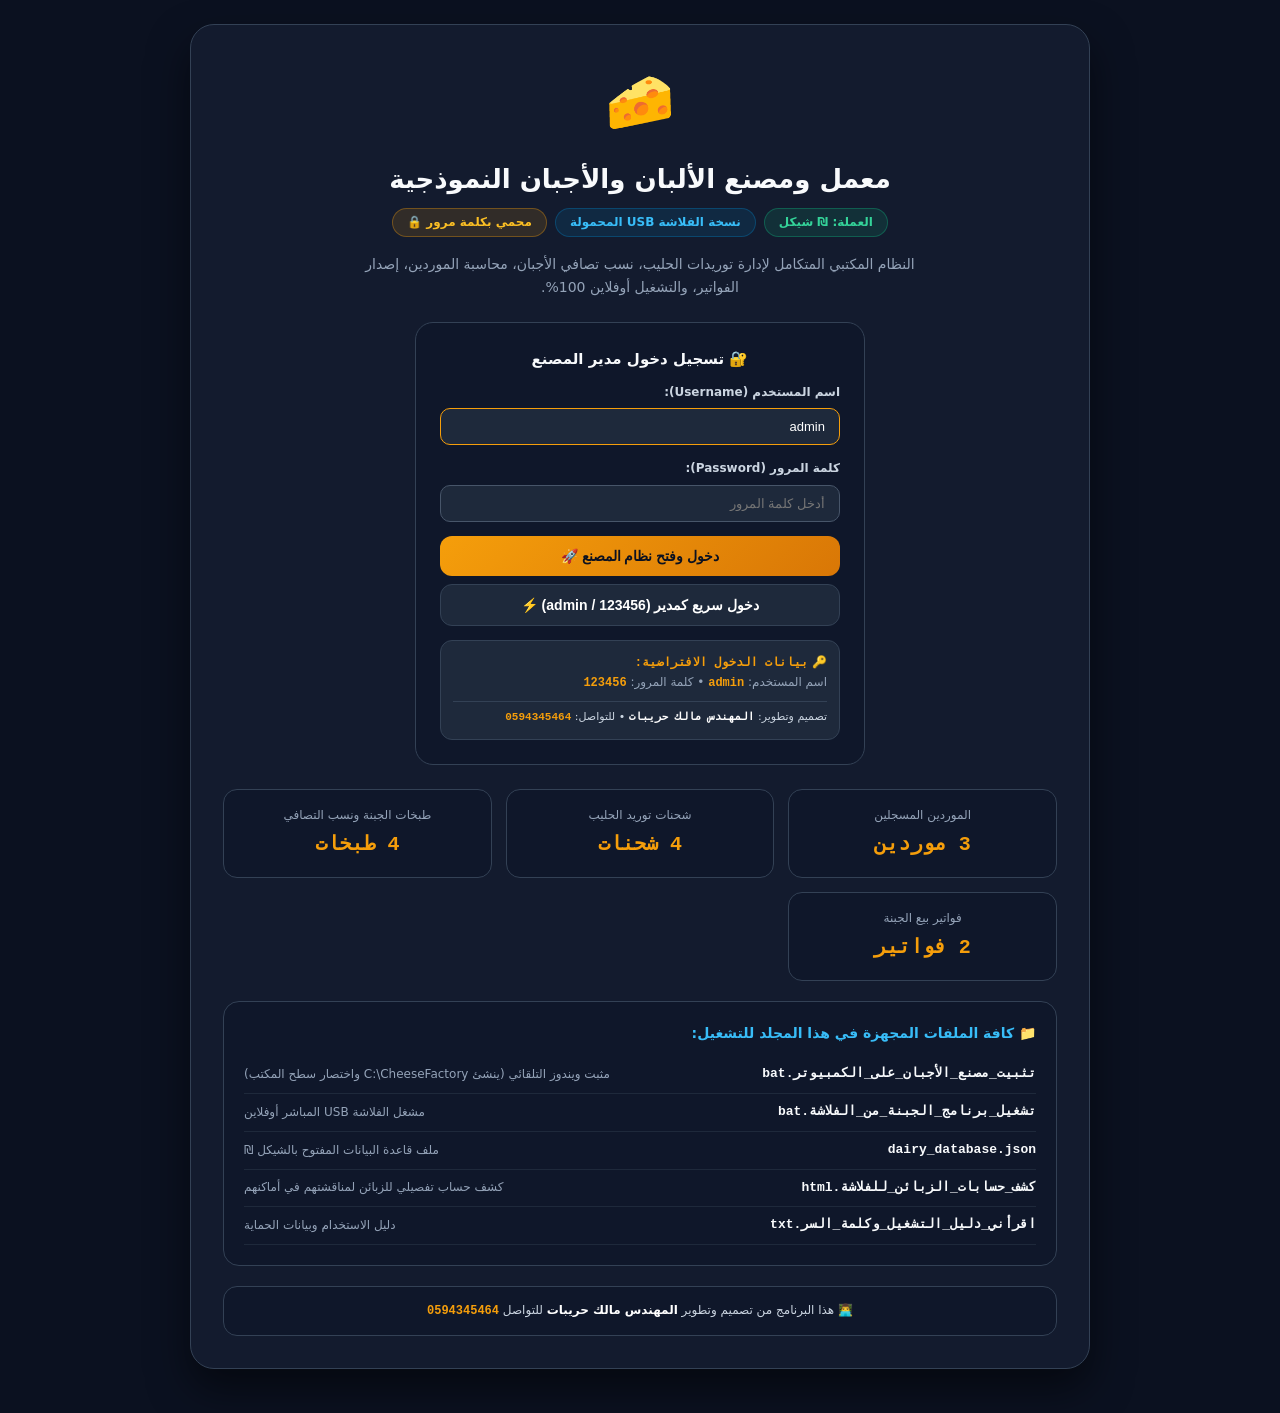
<file: public/تشغيل_مصنع_الأجبان_المحمول.html>
<!DOCTYPE html>
<html lang="ar" dir="rtl">
<head>
  <meta charset="UTF-8">
  <meta name="viewport" content="width=device-width, initial-scale=1.0">
  <title>نظام مصنع ومعمل الأجبان - النسخة المحمولة (USB Portable) • شيكل ₪</title>
  <style>
    * { box-sizing: border-box; margin: 0; padding: 0; }
    body { font-family: system-ui, -apple-system, 'Segoe UI', Roboto, Helvetica, Arial, sans-serif; background: #0b1120; color: #f1f5f9; padding: 24px; line-height: 1.6; }
    .container { max-width: 900px; margin: 0 auto; }
    .card { background: #131b2e; border: 1px solid #334155; border-radius: 24px; padding: 32px; box-shadow: 0 20px 40px rgba(0,0,0,0.5); margin-bottom: 24px; }
    .hero { text-align: center; }
    .logo { font-size: 56px; margin-bottom: 12px; }
    h1 { font-size: 26px; font-weight: 900; color: #f8fafc; margin-bottom: 8px; }
    .badges { display: flex; justify-content: center; gap: 8px; flex-wrap: wrap; margin-bottom: 16px; }
    .badge { display: inline-flex; align-items: center; gap: 4px; padding: 4px 14px; border-radius: 9999px; font-size: 12px; font-weight: bold; }
    .badge-ils { background: #10b98122; color: #34d399; border: 1px solid #10b98155; }
    .badge-usb { background: #0284c722; color: #38bdf8; border: 1px solid #0284c755; }
    .badge-lock { background: #f59e0b22; color: #fbbf24; border: 1px solid #f59e0b55; }
    .desc { font-size: 14px; color: #94a3b8; max-width: 600px; margin: 0 auto 24px; }
    
    .login-box { background: #0f172a; border: 1px solid #334155; border-radius: 18px; padding: 24px; max-width: 450px; margin: 0 auto 24px; text-align: right; }
    .login-box h3 { font-size: 15px; font-weight: bold; color: #f8fafc; margin-bottom: 12px; text-align: center; }
    .form-group { margin-bottom: 14px; }
    .form-group label { display: block; font-size: 12px; font-weight: bold; color: #cbd5e1; margin-bottom: 6px; }
    .form-group input { width: 100%; background: #1e293b; border: 1px solid #475569; border-radius: 10px; padding: 10px 14px; color: white; font-size: 13px; outline: none; }
    .form-group input:focus { border-color: #f59e0b; }
    .btn { display: inline-flex; align-items: center; justify-content: center; gap: 8px; width: 100%; padding: 12px; border-radius: 12px; font-size: 14px; font-weight: 900; cursor: pointer; border: none; text-decoration: none; transition: all 0.2s; }
    .btn-primary { background: linear-gradient(135deg, #f59e0b, #d97706); color: #0b1120; }
    .btn-primary:hover { background: #fbbf24; }
    .btn-secondary { background: #1e293b; color: white; border: 1px solid #334155; margin-top: 8px; }
    .btn-secondary:hover { background: #334155; }
    
    .creds-tip { background: #1e293b; border: 1px solid #334155; border-radius: 12px; padding: 12px; margin-top: 14px; font-size: 12px; color: #94a3b8; }
    .creds-tip b { color: #f59e0b; font-family: monospace; }
    
    .grid { display: grid; grid-template-columns: repeat(auto-fit, minmax(200px, 1fr)); gap: 14px; margin-top: 20px; }
    .stat-card { background: #0f172a; border: 1px solid #334155; border-radius: 14px; padding: 16px; text-align: center; }
    .stat-title { font-size: 12px; color: #94a3b8; }
    .stat-val { font-size: 20px; font-weight: 900; color: #f59e0b; margin-top: 4px; font-family: monospace; }
    
    .files-list { background: #0f172a; border: 1px solid #334155; border-radius: 16px; padding: 20px; margin-top: 20px; text-align: right; }
    .files-list h4 { font-size: 14px; font-weight: bold; color: #38bdf8; margin-bottom: 12px; }
    .file-item { display: flex; justify-content: space-between; align-items: center; padding: 8px 0; border-bottom: 1px solid #1e293b; font-size: 13px; }
    .file-name { font-family: monospace; color: #f8fafc; font-weight: bold; }
    .file-desc { color: #94a3b8; font-size: 12px; }
    
    .error-msg { background: #e11d4822; color: #fb7185; border: 1px solid #e11d4855; padding: 10px; border-radius: 10px; font-size: 12px; font-weight: bold; text-align: center; margin-bottom: 12px; display: none; }
  </style>
</head>
<body>
  <div class="container">
    <div class="card hero">
      <div class="logo">🧀</div>
      <h1>معمل ومصنع الألبان والأجبان النموذجية</h1>
      
      <div class="badges">
        <span class="badge badge-ils">العملة: ₪ شيكل</span>
        <span class="badge badge-usb">نسخة الفلاشة USB المحمولة</span>
        <span class="badge badge-lock">محمي بكلمة مرور 🔒</span>
      </div>

      <p class="desc">
        النظام المكتبي المتكامل لإدارة توريدات الحليب، نسب تصافي الأجبان، محاسبة الموردين، إصدار الفواتير، والتشغيل أوفلاين 100%.
      </p>

      <!-- Login Box -->
      <div class="login-box">
        <h3>🔐 تسجيل دخول مدير المصنع</h3>
        <div id="errorMsg" class="error-msg">اسم المستخدم أو كلمة المرور غير صحيحة!</div>

        <form id="loginForm" onsubmit="handleLogin(event)">
          <div class="form-group">
            <label>اسم المستخدم (Username):</label>
            <input type="text" id="userInput" value="admin" required autofocus>
          </div>
          <div class="form-group">
            <label>كلمة المرور (Password):</label>
            <input type="password" id="passInput" placeholder="أدخل كلمة المرور" required>
          </div>

          <button type="submit" class="btn btn-primary">دخول وفتح نظام المصنع 🚀</button>
          <button type="button" class="btn btn-secondary" onclick="quickFill()">دخول سريع كمدير (admin / 123456) ⚡</button>
        </form>

        <div class="creds-tip">
          🔑 <b>بيانات الدخول الافتراضية:</b><br>
          اسم المستخدم: <b>admin</b> • كلمة المرور: <b>123456</b>
          <div style="margin-top:8px; padding-top:6px; border-top:1px solid #334155; font-size:11px; color:#cbd5e1;">
            تصميم وتطوير: <b style="color:#fff;">المهندس مالك حريبات</b> • للتواصل: <b style="color:#f59e0b;">0594345464</b>
          </div>
        </div>
      </div>

      <!-- Quick Summary Stats -->
      <div class="grid">
        <div class="stat-card">
          <div class="stat-title">الموردين المسجلين</div>
          <div class="stat-val">3 موردين</div>
        </div>
        <div class="stat-card">
          <div class="stat-title">شحنات توريد الحليب</div>
          <div class="stat-val">4 شحنات</div>
        </div>
        <div class="stat-card">
          <div class="stat-title">طبخات الجبنة ونسب التصافي</div>
          <div class="stat-val">4 طبخات</div>
        </div>
        <div class="stat-card">
          <div class="stat-title">فواتير بيع الجبنة</div>
          <div class="stat-val">2 فواتير</div>
        </div>
      </div>

      <!-- Files in this Folder -->
      <div class="files-list">
        <h4>📁 كافة الملفات المجهزة في هذا المجلد للتشغيل:</h4>
        <div class="file-item">
          <span class="file-name">تثبيت_مصنع_الأجبان_على_الكمبيوتر.bat</span>
          <span class="file-desc">مثبت ويندوز التلقائي (ينشئ C:\CheeseFactory واختصار سطح المكتب)</span>
        </div>
        <div class="file-item">
          <span class="file-name">تشغيل_برنامج_الجبنة_من_الفلاشة.bat</span>
          <span class="file-desc">مشغل الفلاشة USB المباشر أوفلاين</span>
        </div>
        <div class="file-item">
          <span class="file-name">dairy_database.json</span>
          <span class="file-desc">ملف قاعدة البيانات المفتوح بالشيكل ₪</span>
        </div>
        <div class="file-item">
          <span class="file-name">كشف_حسابات_الزبائن_للفلاشة.html</span>
          <span class="file-desc">كشف حساب تفصيلي للزبائن لمناقشتهم في أماكنهم</span>
        </div>
        <div class="file-item">
          <span class="file-name">اقرأني_دليل_التشغيل_وكلمة_السر.txt</span>
          <span class="file-desc">دليل الاستخدام وبيانات الحماية</span>
        </div>
      </div>

      <!-- Developer Info Banner -->
      <div style="background:#0f172a; border:1px solid #334155; border-radius:14px; padding:14px; margin-top:20px; text-align:center; font-size:12px; color:#cbd5e1;">
        👨‍💻 هذا البرنامج من تصميم وتطوير <b style="color:#fff;">المهندس مالك حريبات</b> للتواصل <a href="tel:0594345464" style="color:#f59e0b; text-decoration:none; font-family:monospace; font-weight:bold;">0594345464</a>
      </div>
    </div>
  </div>

  <script>
    function handleLogin(e) {
      e.preventDefault();
      const u = document.getElementById('userInput').value.trim().toLowerCase();
      const p = document.getElementById('passInput').value.trim();
      const err = document.getElementById('errorMsg');

      if ((u === 'admin' && p === '123456') || p === '123456' || p === '1234') {
        err.style.display = 'none';
        sessionStorage.setItem('dairy_simple_app_v3_ils_auth_session', 'true');
        window.location.href = '/';
      } else {
        err.style.display = 'block';
      }
    }

    function quickFill() {
      document.getElementById('userInput').value = 'admin';
      document.getElementById('passInput').value = '123456';
      sessionStorage.setItem('dairy_simple_app_v3_ils_auth_session', 'true');
      window.location.href = '/';
    }
  </script>
</body>
</html>
</file>
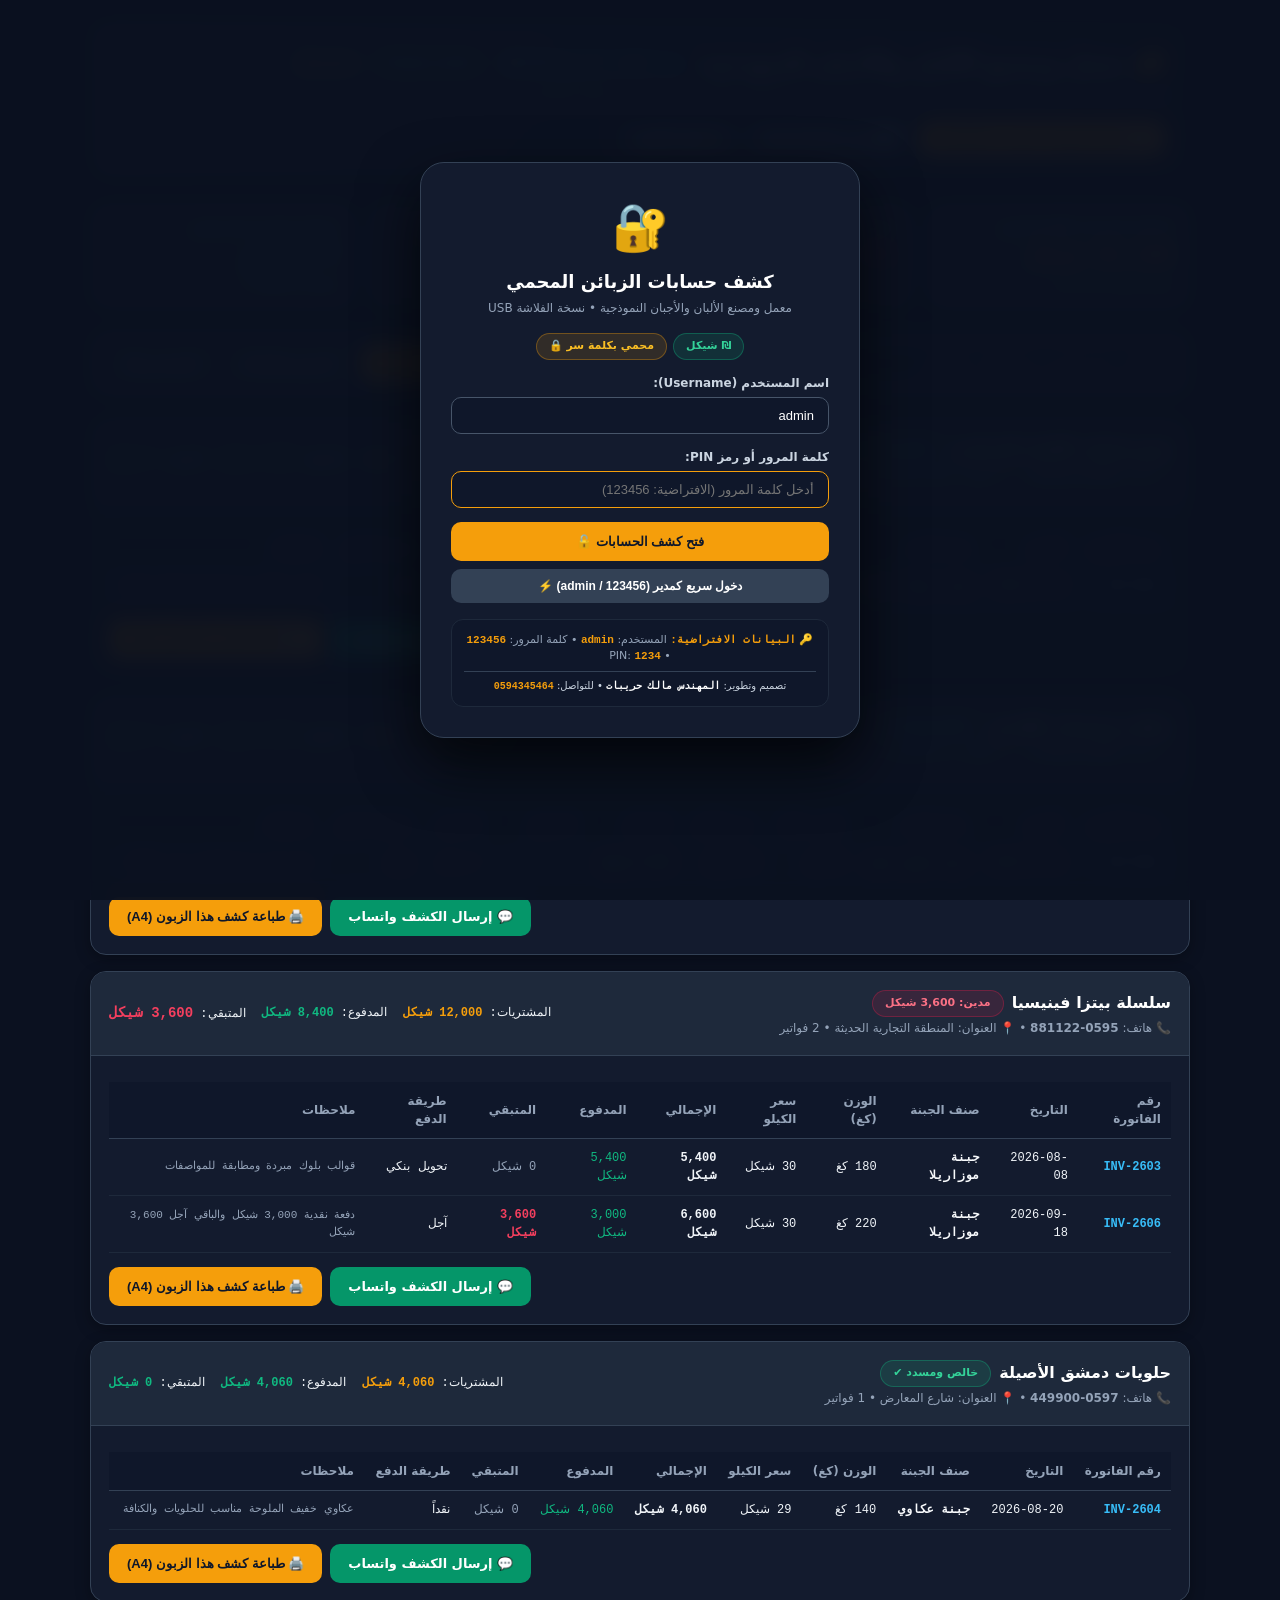
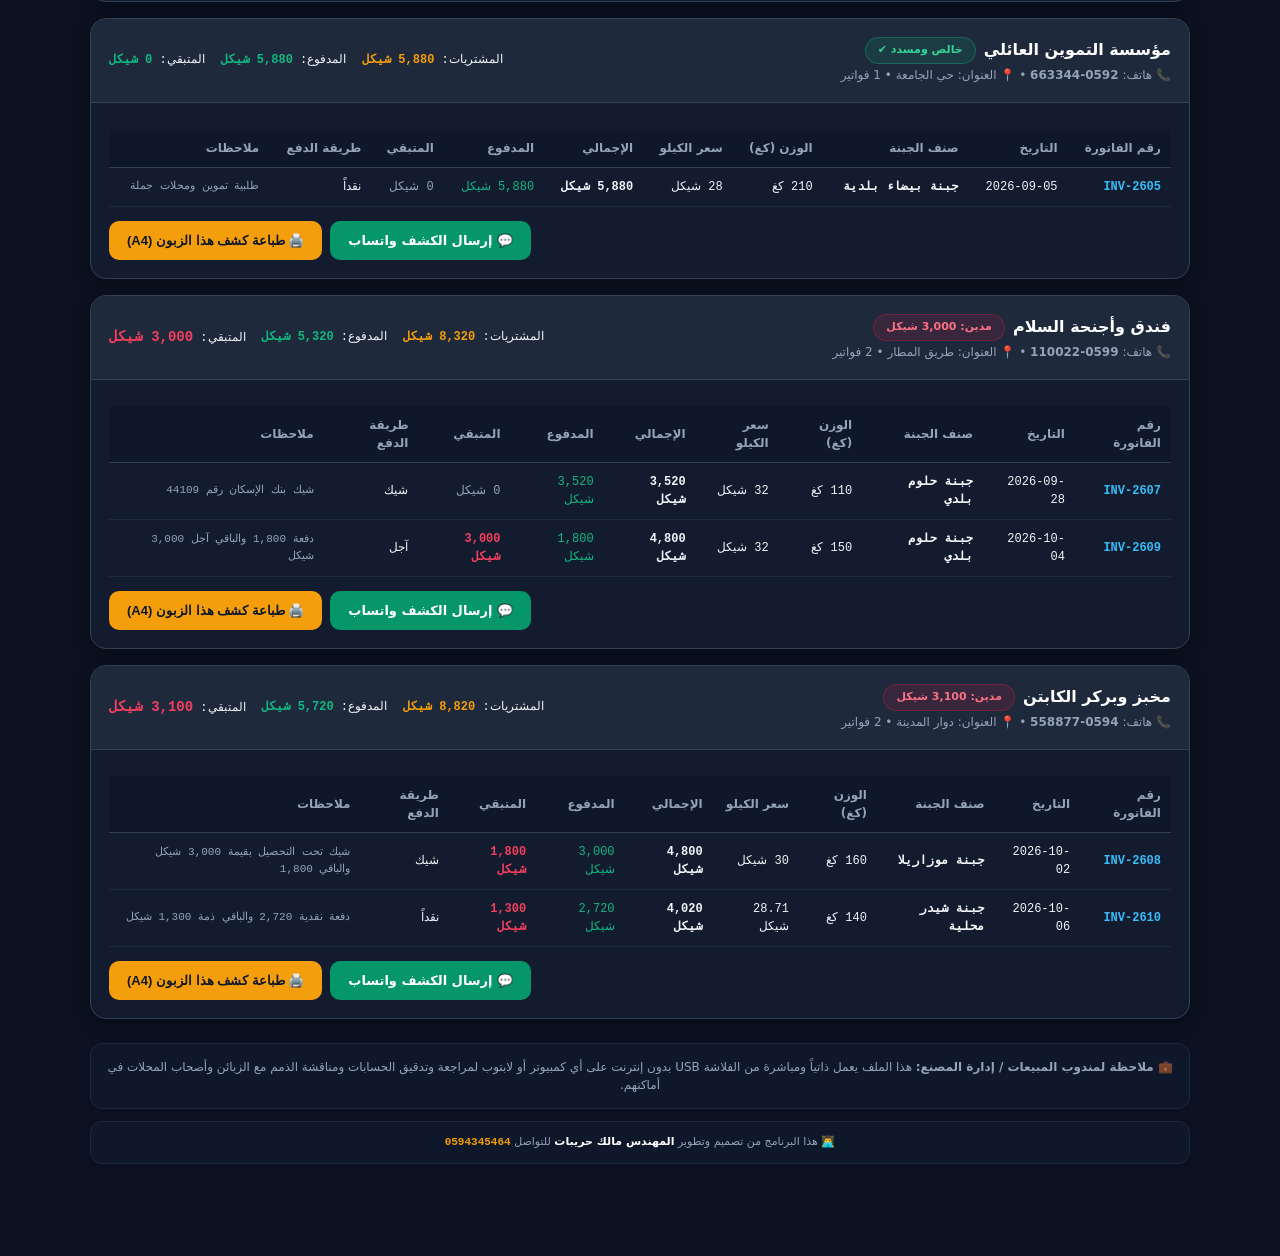
<file: public/كشف_حسابات_الزبائن_للفلاشة.html>
<!DOCTYPE html>
<html lang="ar" dir="rtl">
<head>
  <meta charset="UTF-8">
  <meta name="viewport" content="width=device-width, initial-scale=1.0">
  <title>كشف حسابات كافة الزبائن - معمل ومصنع الألبان والأجبان النموذجية (نسخة الفلاشة USB) • محمي بكلمة مرور</title>
  <style>
    * { box-sizing: border-box; margin: 0; padding: 0; }
    body { font-family: system-ui, -apple-system, 'Segoe UI', Roboto, Helvetica, Arial, sans-serif; background: #0b1120; color: #f1f5f9; padding: 20px; line-height: 1.5; }
    .container { max-width: 1100px; margin: 0 auto; }
    .header { background: linear-gradient(135deg, #1e293b, #0f172a); border: 1px solid #334155; border-radius: 18px; padding: 24px; margin-bottom: 20px; box-shadow: 0 10px 25px rgba(0,0,0,0.4); display: flex; flex-wrap: wrap; justify-content: space-between; align-items: center; gap: 16px; }
    .header h1 { font-size: 22px; font-weight: 900; color: #f8fafc; }
    .header .subtitle { font-size: 13px; color: #94a3b8; margin-top: 4px; }
    .badge { display: inline-block; padding: 4px 12px; border-radius: 9999px; font-size: 11px; font-weight: bold; }
    .badge-usb { background: #0284c722; color: #38bdf8; border: 1px solid #0284c755; }
    .badge-ils { background: #10b98122; color: #34d399; border: 1px solid #10b98155; }
    .badge-debt { background: #e11d4822; color: #fb7185; border: 1px solid #e11d4855; }
    .badge-paid { background: #10b98122; color: #34d399; border: 1px solid #10b98155; }
    .badge-auth { background: #f59e0b22; color: #fbbf24; border: 1px solid #f59e0b55; }
    .stats-grid { display: grid; grid-template-columns: repeat(auto-fit, minmax(220px, 1fr)); gap: 14px; margin-bottom: 20px; }
    .stat-card { background: #1e293b; border: 1px solid #334155; border-radius: 14px; padding: 16px; }
    .stat-title { font-size: 12px; color: #94a3b8; font-weight: bold; }
    .stat-val { font-size: 22px; font-weight: 900; font-family: monospace; margin-top: 4px; }
    .stat-val.red { color: #f43f5e; }
    .stat-val.green { color: #10b981; }
    .stat-val.amber { color: #f59e0b; }
    .stat-val.sky { color: #38bdf8; }
    .controls { background: #1e293b; border: 1px solid #334155; border-radius: 14px; padding: 14px; margin-bottom: 20px; display: flex; flex-wrap: wrap; gap: 10px; justify-content: space-between; align-items: center; }
    .search-input { flex: 1; min-width: 250px; background: #0f172a; border: 1px solid #475569; border-radius: 10px; padding: 10px 14px; color: white; font-size: 13px; outline: none; }
    .search-input:focus { border-color: #f59e0b; }
    .btn { display: inline-flex; align-items: center; gap: 6px; padding: 10px 18px; border-radius: 10px; font-size: 13px; font-weight: bold; cursor: pointer; border: none; text-decoration: none; transition: all 0.2s; }
    .btn-amber { background: #f59e0b; color: #0f172a; }
    .btn-amber:hover { background: #fbbf24; }
    .btn-sky { background: #0284c7; color: white; }
    .btn-sky:hover { background: #0369a1; }
    .btn-slate { background: #334155; color: white; }
    .btn-slate:hover { background: #475569; }
    .btn-outline { background: transparent; border: 1px solid #475569; color: #cbd5e1; }
    .btn-outline.active { background: #f59e0b; color: #0f172a; border-color: #f59e0b; }
    .customer-card { background: #131b2e; border: 1px solid #334155; border-radius: 16px; margin-bottom: 16px; overflow: hidden; box-shadow: 0 4px 15px rgba(0,0,0,0.3); }
    .customer-header { padding: 18px; display: flex; flex-wrap: wrap; justify-content: space-between; align-items: center; gap: 12px; background: #1e293b; border-bottom: 1px solid #334155; cursor: pointer; }
    .customer-name { font-size: 16px; font-weight: 900; color: #ffffff; }
    .customer-meta { font-size: 12px; color: #94a3b8; margin-top: 2px; }
    .customer-summary { display: flex; flex-wrap: wrap; gap: 16px; font-size: 12px; font-family: monospace; align-items: center; }
    .customer-body { padding: 18px; }
    table { width: 100%; border-collapse: collapse; text-align: right; font-size: 12px; margin-top: 8px; }
    th { background: #0f172a; color: #94a3b8; padding: 10px; font-weight: bold; border-bottom: 1px solid #334155; }
    td { padding: 10px; border-bottom: 1px solid #1e293b; font-family: monospace; }
    tr:hover td { background: #1a233a; }
    .actions-bar { margin-top: 14px; display: flex; flex-wrap: wrap; gap: 8px; justify-content: flex-end; }
    .notice { background: #0f172a; border: 1px solid #1e293b; padding: 14px; border-radius: 12px; font-size: 12px; color: #94a3b8; margin-top: 24px; text-align: center; }

    /* Auth Overlay Styles */
    .auth-overlay {
      position: fixed;
      inset: 0;
      background: rgba(11, 17, 32, 0.96);
      backdrop-filter: blur(10px);
      z-index: 99999;
      display: flex;
      align-items: center;
      justify-content: center;
      padding: 16px;
    }
    .auth-box {
      background: #131b2e;
      border: 1px solid #334155;
      border-radius: 24px;
      width: 100%;
      max-width: 440px;
      padding: 30px;
      box-shadow: 0 25px 60px rgba(0,0,0,0.7);
      text-align: right;
      color: #f1f5f9;
    }
    .auth-title { font-size: 18px; font-weight: 900; color: #fff; margin-bottom: 4px; text-align: center; }
    .auth-desc { font-size: 12px; color: #94a3b8; margin-bottom: 16px; text-align: center; }
    .form-group { margin-bottom: 14px; }
    .form-group label { display: block; font-size: 12px; font-weight: bold; color: #cbd5e1; margin-bottom: 5px; }
    .form-group input { width: 100%; background: #0f172a; border: 1px solid #475569; border-radius: 10px; padding: 10px 14px; color: #fff; font-size: 13px; outline: none; }
    .form-group input:focus { border-color: #f59e0b; }
    .auth-error { display: none; background: #e11d4822; color: #fb7185; border: 1px solid #e11d4855; padding: 10px; border-radius: 10px; font-size: 12px; font-weight: bold; margin-bottom: 14px; text-align: center; }
    .auth-tip { background: #0f172a; border: 1px solid #1e293b; border-radius: 12px; padding: 12px; margin-top: 16px; font-size: 11px; color: #94a3b8; text-align: center; }
    .auth-tip b { color: #f59e0b; font-family: monospace; }

    @media print {
      body { background: white !important; color: black !important; padding: 0 !important; }
      .controls, .header button, .actions-bar, .notice, .auth-overlay { display: none !important; }
      .customer-card { page-break-after: always; border: 1px solid #ccc !important; background: white !important; color: black !important; margin-bottom: 30px !important; box-shadow: none !important; }
      .customer-header { background: #f1f5f9 !important; color: black !important; border-bottom: 2px solid #000 !important; }
      .customer-name { color: black !important; font-size: 18px !important; }
      .customer-meta { color: #475569 !important; }
      table { border: 1px solid #94a3b8 !important; }
      th { background: #e2e8f0 !important; color: black !important; border-bottom: 2px solid #000 !important; }
      td { border-bottom: 1px solid #cbd5e1 !important; color: black !important; }
      .stat-card { border: 1px solid #ccc !important; background: #f8fafc !important; color: black !important; }
      .stat-val { color: black !important; }
    }
  </style>
</head>
<body>
  <!-- Security & Password Authentication Modal Gate -->
  <div id="authGate" class="auth-overlay">
    <div class="auth-box">
      <div style="text-align:center; margin-bottom:12px;">
        <div style="font-size:46px; margin-bottom:6px;">🔐</div>
        <h2 class="auth-title">كشف حسابات الزبائن المحمي</h2>
        <p class="auth-desc">معمل ومصنع الألبان والأجبان النموذجية • نسخة الفلاشة USB</p>
        <div style="display:flex; justify-content:center; gap:6px; margin-bottom:14px;">
          <span class="badge badge-ils">₪ شيكل</span>
          <span class="badge badge-auth">محمي بكلمة سر 🔒</span>
        </div>
      </div>

      <div id="authErr" class="auth-error">اسم المستخدم أو كلمة المرور غير صحيحة!</div>

      <form onsubmit="handleAuthSubmit(event)">
        <div class="form-group">
          <label>اسم المستخدم (Username):</label>
          <input type="text" id="authUserInput" value="admin" required>
        </div>
        <div class="form-group">
          <label>كلمة المرور أو رمز PIN:</label>
          <input type="password" id="authPassInput" placeholder="أدخل كلمة المرور (الافتراضية: 123456)" required autofocus>
        </div>
        <button type="submit" class="btn btn-amber" style="width:100%; justify-content:center; padding:12px; font-weight:900;">
          فتح كشف الحسابات 🔓
        </button>
        <button type="button" class="btn btn-slate" onclick="quickFillAuth()" style="width:100%; justify-content:center; margin-top:8px; font-size:12px;">
          دخول سريع كمدير (admin / 123456) ⚡
        </button>
      </form>

      <div class="auth-tip">
        🔑 <b>البيانات الافتراضية:</b> المستخدم: <b>admin</b> • كلمة المرور: <b>123456</b> • PIN: <b>1234</b>
        <div style="margin-top:6px; padding-top:6px; border-top:1px solid #334155; font-size:10px; color:#cbd5e1;">
          تصميم وتطوير: <b style="color:#fff;">المهندس مالك حريبات</b> • للتواصل: <b style="color:#f59e0b;">0594345464</b>
        </div>
      </div>
    </div>
  </div>

  <div class="container">
    <div class="header">
      <div>
        <div style="display:flex; align-items:center; gap:8px;">
          <span style="font-size:24px;">🧀</span>
          <h1>معمل ومصنع الألبان والأجبان النموذجية</h1>
          <span class="badge badge-usb">نسخة الفلاشة المحمولة USB 💾</span>
          <span class="badge badge-ils">العملة: شيكل ₪</span>
          <span class="badge badge-auth">محمي 🔒</span>
        </div>
        <div class="subtitle">
          كشف حسابات الذمم والمبيعات الشامل لكافة الزبائن والمحلات • تاريخ الإصدار: أكتوبر 2026 • هاتف: 0599-123456
        </div>
      </div>
      <div style="display:flex; flex-wrap:wrap; gap:8px;">
        <button class="btn btn-amber" onclick="window.print()">🖨️ طباعة كشوفات الحساب (A4/PDF)</button>
        <button class="btn btn-slate" onclick="exportCsv()">📊 تصدير Excel (CSV)</button>
        <button class="btn btn-slate" onclick="lockStatements()" title="قفل الكشف وحماية البيانات">🔒 قفل الكشف</button>
      </div>
    </div>

    <div class="stats-grid">
      <div class="stat-card">
        <div class="stat-title">إجمالي المبيعات لكافة الزبائن</div>
        <div class="stat-val amber">45,160 شيكل</div>
        <div style="font-size:11px; color:#94a3b8; margin-top:4px;">إجمالي الكمية: 1,515 كغ</div>
      </div>
      <div class="stat-card">
        <div class="stat-title">إجمالي الديون المتبقية بذمم الزبائن</div>
        <div class="stat-val red">9,700 شيكل</div>
        <div style="font-size:11px; color:#f43f5e; margin-top:4px;">عدد الزبائن المدينين: 3 من 7</div>
      </div>
      <div class="stat-card">
        <div class="stat-title">إجمالي المبالغ المحصلة والمسددة</div>
        <div class="stat-val green">35,460 شيكل</div>
        <div style="font-size:11px; color:#10b981; margin-top:4px;">نسبة التحصيل: 78.5%</div>
      </div>
      <div class="stat-card">
        <div class="stat-title">إجمالي الزبائن المسجلين</div>
        <div class="stat-val sky">7 زبائن</div>
        <div style="font-size:11px; color:#38bdf8; margin-top:4px;">المسددين بالكامل: 4</div>
      </div>
    </div>

    <div class="controls">
      <input type="text" id="searchInput" class="search-input" placeholder="🔍 بحث باسم الزبون، رقم الهاتف، أو العنوان..." oninput="filterCustomers()">
      <div style="display:flex; gap:6px;">
        <button class="btn btn-outline active" id="filterAll" onclick="setFilter('all')">الكل (7)</button>
        <button class="btn btn-outline" id="filterDebt" onclick="setFilter('debt')">المدينين فقط (3)</button>
        <button class="btn btn-outline" id="filterPaid" onclick="setFilter('paid')">المسددين (4)</button>
      </div>
    </div>

    <div id="customersList"></div>

    <div class="notice">
      💼 <b>ملاحظة لمندوب المبيعات / إدارة المصنع:</b> هذا الملف يعمل ذاتياً ومباشرة من الفلاشة USB بدون إنترنت على أي كمبيوتر أو لابتوب لمراجعة وتدقيق الحسابات ومناقشة الذمم مع الزبائن وأصحاب المحلات في أماكنهم.
    </div>

    <div style="background:#0f172a; border:1px solid #1e293b; padding:12px; border-radius:12px; font-size:11px; color:#94a3b8; margin-top:12px; text-align:center;">
      👨‍💻 هذا البرنامج من تصميم وتطوير <b style="color:#fff;">المهندس مالك حريبات</b> للتواصل <a href="tel:0594345464" style="color:#f59e0b; text-decoration:none; font-family:monospace; font-weight:bold;">0594345464</a>
    </div>
  </div>

  <script>
    const statements = [
      {
        customerName: "سوبرماركت الأمانة المركزية",
        customerPhone: "0599-332211",
        customerAddress: "الشارع التجاري الرئيسي",
        invoicesCount: 1,
        totalKg: 120,
        totalAmount: 3360,
        totalPaid: 3360,
        remainingBalance: 0,
        status: "مسدد بالكامل",
        invoices: [
          {
            invoiceNumber: "INV-2601",
            date: "2026-07-12",
            cheeseType: "جبنة بيضاء بلدية",
            quantityKg: 120,
            pricePerKg: 28,
            totalAmount: 3360,
            paidAmount: 3360,
            remainingAmount: 0,
            paymentMethod: "نقداً",
            notes: "تسليم سطول سعة 10 كغ مغلفة وجاهزة"
          }
        ]
      },
      {
        customerName: "مطعم ومعجنات القدس",
        customerPhone: "0598-774411",
        customerAddress: "حي الياسمين",
        invoicesCount: 1,
        totalKg: 85,
        totalAmount: 2720,
        totalPaid: 2720,
        remainingBalance: 0,
        status: "مسدد بالكامل",
        invoices: [
          {
            invoiceNumber: "INV-2602",
            date: "2026-07-25",
            cheeseType: "جبنة حلوم بلدي",
            quantityKg: 85,
            pricePerKg: 32,
            totalAmount: 2720,
            paidAmount: 2720,
            remainingAmount: 0,
            paymentMethod: "شيك",
            notes: "شيك بنكي بنك فلسطين مسدد بالكامل"
          }
        ]
      },
      {
        customerName: "سلسلة بيتزا فينيسيا",
        customerPhone: "0595-881122",
        customerAddress: "المنطقة التجارية الحديثة",
        invoicesCount: 2,
        totalKg: 400,
        totalAmount: 12000,
        totalPaid: 8400,
        remainingBalance: 3600,
        status: "مدين (3,600 شيكل)",
        invoices: [
          {
            invoiceNumber: "INV-2603",
            date: "2026-08-08",
            cheeseType: "جبنة موزاريلا",
            quantityKg: 180,
            pricePerKg: 30,
            totalAmount: 5400,
            paidAmount: 5400,
            remainingAmount: 0,
            paymentMethod: "تحويل بنكي",
            notes: "قوالب بلوك مبردة ومطابقة للمواصفات"
          },
          {
            invoiceNumber: "INV-2606",
            date: "2026-09-18",
            cheeseType: "جبنة موزاريلا",
            quantityKg: 220,
            pricePerKg: 30,
            totalAmount: 6600,
            paidAmount: 3000,
            remainingAmount: 3600,
            paymentMethod: "آجل",
            notes: "دفعة نقدية 3,000 شيكل والباقي آجل 3,600 شيكل"
          }
        ]
      },
      {
        customerName: "حلويات دمشق الأصيلة",
        customerPhone: "0597-449900",
        customerAddress: "شارع المعارض",
        invoicesCount: 1,
        totalKg: 140,
        totalAmount: 4060,
        totalPaid: 4060,
        remainingBalance: 0,
        status: "مسدد بالكامل",
        invoices: [
          {
            invoiceNumber: "INV-2604",
            date: "2026-08-20",
            cheeseType: "جبنة عكاوي",
            quantityKg: 140,
            pricePerKg: 29,
            totalAmount: 4060,
            paidAmount: 4060,
            remainingAmount: 0,
            paymentMethod: "نقداً",
            notes: "عكاوي خفيف الملوحة مناسب للحلويات والكنافة"
          }
        ]
      },
      {
        customerName: "مؤسسة التموين العائلي",
        customerPhone: "0592-663344",
        customerAddress: "حي الجامعة",
        invoicesCount: 1,
        totalKg: 210,
        totalAmount: 5880,
        totalPaid: 5880,
        remainingBalance: 0,
        status: "مسدد بالكامل",
        invoices: [
          {
            invoiceNumber: "INV-2605",
            date: "2026-09-05",
            cheeseType: "جبنة بيضاء بلدية",
            quantityKg: 210,
            pricePerKg: 28,
            totalAmount: 5880,
            paidAmount: 5880,
            remainingAmount: 0,
            paymentMethod: "نقداً",
            notes: "طلبية تموين ومحلات جملة"
          }
        ]
      },
      {
        customerName: "فندق وأجنحة السلام",
        customerPhone: "0599-110022",
        customerAddress: "طريق المطار",
        invoicesCount: 2,
        totalKg: 260,
        totalAmount: 8320,
        totalPaid: 5320,
        remainingBalance: 3000,
        status: "مدين (3,000 شيكل)",
        invoices: [
          {
            invoiceNumber: "INV-2607",
            date: "2026-09-28",
            cheeseType: "جبنة حلوم بلدي",
            quantityKg: 110,
            pricePerKg: 32,
            totalAmount: 3520,
            paidAmount: 3520,
            remainingAmount: 0,
            paymentMethod: "شيك",
            notes: "شيك بنك الإسكان رقم 44109"
          },
          {
            invoiceNumber: "INV-2609",
            date: "2026-10-04",
            cheeseType: "جبنة حلوم بلدي",
            quantityKg: 150,
            pricePerKg: 32,
            totalAmount: 4800,
            paidAmount: 1800,
            remainingAmount: 3000,
            paymentMethod: "آجل",
            notes: "دفعة 1,800 والباقي آجل 3,000 شيكل"
          }
        ]
      },
      {
        customerName: "مخبز وبركر الكابتن",
        customerPhone: "0594-558877",
        customerAddress: "دوار المدينة",
        invoicesCount: 2,
        totalKg: 300,
        totalAmount: 8820,
        totalPaid: 5720,
        remainingBalance: 3100,
        status: "مدين (3,100 شيكل)",
        invoices: [
          {
            invoiceNumber: "INV-2608",
            date: "2026-10-02",
            cheeseType: "جبنة موزاريلا",
            quantityKg: 160,
            pricePerKg: 30,
            totalAmount: 4800,
            paidAmount: 3000,
            remainingAmount: 1800,
            paymentMethod: "شيك",
            notes: "شيك تحت التحصيل بقيمة 3,000 شيكل والباقي 1,800"
          },
          {
            invoiceNumber: "INV-2610",
            date: "2026-10-06",
            cheeseType: "جبنة شيدر محلية",
            quantityKg: 140,
            pricePerKg: 28.71,
            totalAmount: 4020,
            paidAmount: 2720,
            remainingAmount: 1300,
            paymentMethod: "نقداً",
            notes: "دفعة نقدية 2,720 والباقي ذمة 1,300 شيكل"
          }
        ]
      }
    ];

    const currency = "شيكل";
    let currentFilter = 'all';

    function renderCustomers() {
      const container = document.getElementById('customersList');
      const q = document.getElementById('searchInput').value.trim().toLowerCase();

      const filtered = statements.filter(c => {
        if (currentFilter === 'debt' && c.remainingBalance <= 0) return false;
        if (currentFilter === 'paid' && c.remainingBalance > 0) return false;
        if (q) {
          const matchName = c.customerName.toLowerCase().includes(q);
          const matchPhone = (c.customerPhone || '').toLowerCase().includes(q);
          const matchAddr = (c.customerAddress || '').toLowerCase().includes(q);
          return matchName || matchPhone || matchAddr;
        }
        return true;
      });

      if (filtered.length === 0) {
        container.innerHTML = '<div style="text-align:center; padding:40px; color:#64748b; background:#1e293b; border-radius:14px;">لا يوجد زبائن مطابقين للبحث.</div>';
        return;
      }

      container.innerHTML = filtered.map(c => {
        const isDebt = c.remainingBalance > 0;
        const cleanPhone = (c.customerPhone || '').replace(/[^0-9]/g, '');
        const waText = encodeURIComponent(`مرحباً ${c.customerName}، مرفق ملخص كشف حسابك من معمل ومصنع الألبان والأجبان النموذجية: إجمالي المشتريات: ${c.totalAmount} ${currency}، المدفوع: ${c.totalPaid} ${currency}، الرصيد المتبقي بذمتكم: ${c.remainingBalance} ${currency}. شكراً لتعاملكم معنا.`);

        return `
          <div class="customer-card" id="card-${encodeURIComponent(c.customerName)}">
            <div class="customer-header">
              <div>
                <div style="display:flex; align-items:center; gap:8px;">
                  <span class="customer-name">${c.customerName}</span>
                  <span class="badge ${isDebt ? 'badge-debt' : 'badge-paid'}">${isDebt ? 'مدين: ' + c.remainingBalance.toLocaleString() + ' ' + currency : 'خالص ومسدد ✔️'}</span>
                </div>
                <div class="customer-meta">
                  📞 هاتف: <b>${c.customerPhone || 'غير مسجل'}</b> • 📍 العنوان: ${c.customerAddress || 'غير محدد'} • ${c.invoicesCount} فواتير
                </div>
              </div>
              <div class="customer-summary">
                <div>المشتريات: <b style="color:#f59e0b;">${c.totalAmount.toLocaleString()} ${currency}</b></div>
                <div>المدفوع: <b style="color:#10b981;">${c.totalPaid.toLocaleString()} ${currency}</b></div>
                <div>المتبقي: <b style="${isDebt ? 'color:#f43f5e; font-size:14px;' : 'color:#10b981;'}">${c.remainingBalance.toLocaleString()} ${currency}</b></div>
              </div>
            </div>

            <div class="customer-body">
              <table>
                <thead>
                  <tr>
                    <th>رقم الفاتورة</th>
                    <th>التاريخ</th>
                    <th>صنف الجبنة</th>
                    <th>الوزن (كغ)</th>
                    <th>سعر الكيلو</th>
                    <th>الإجمالي</th>
                    <th>المدفوع</th>
                    <th>المتبقي</th>
                    <th>طريقة الدفع</th>
                    <th>ملاحظات</th>
                  </tr>
                </thead>
                <tbody>
                  ${c.invoices.map(inv => `
                    <tr>
                      <td style="font-weight:bold; color:#38bdf8;">${inv.invoiceNumber}</td>
                      <td>${inv.date}</td>
                      <td style="color:#f8fafc; font-weight:bold;">${inv.cheeseType}</td>
                      <td>${inv.quantityKg} كغ</td>
                      <td>${inv.pricePerKg} ${currency}</td>
                      <td style="font-weight:bold;">${inv.totalAmount.toLocaleString()} ${currency}</td>
                      <td style="color:#10b981;">${inv.paidAmount.toLocaleString()} ${currency}</td>
                      <td style="${inv.remainingAmount > 0 ? 'color:#f43f5e; font-weight:bold;' : 'color:#94a3b8;'}">${inv.remainingAmount.toLocaleString()} ${currency}</td>
                      <td>${inv.paymentMethod}</td>
                      <td style="color:#94a3b8; font-size:11px;">${inv.notes || '-'}</td>
                    </tr>
                  `).join('')}
                </tbody>
              </table>

              <div class="actions-bar">
                ${cleanPhone ? `
                  <a href="https://wa.me/${cleanPhone}?text=${waText}" target="_blank" class="btn btn-slate" style="background:#059669;">
                    💬 إرسال الكشف واتساب
                  </a>
                ` : ''}
                <button class="btn btn-amber" onclick="printSingleCustomer('${encodeURIComponent(c.customerName)}')">
                  🖨️ طباعة كشف هذا الزبون (A4)
                </button>
              </div>
            </div>
          </div>
        `;
      }).join('');
    }

    function setFilter(f) {
      currentFilter = f;
      document.getElementById('filterAll').className = 'btn btn-outline ' + (f === 'all' ? 'active' : '');
      document.getElementById('filterDebt').className = 'btn btn-outline ' + (f === 'debt' ? 'active' : '');
      document.getElementById('filterPaid').className = 'btn btn-outline ' + (f === 'paid' ? 'active' : '');
      renderCustomers();
    }

    function filterCustomers() {
      renderCustomers();
    }

    function printSingleCustomer(custEnc) {
      const allCards = document.querySelectorAll('.customer-card');
      const targetId = 'card-' + custEnc;
      allCards.forEach(c => {
        if (c.id !== targetId) c.style.display = 'none';
      });
      window.print();
      allCards.forEach(c => {
        c.style.display = '';
      });
    }

    function exportCsv() {
      let csv = "\uFEFFاسم الزبون,رقم الهاتف,العنوان,عدد الفواتير,إجمالي الكمية كغ,إجمالي المبيعات,إجمالي المدفوع,الرصيد المتبقي,الحالة\r\n";
      statements.forEach(s => {
        csv += `"${s.customerName}","${s.customerPhone || ''}","${s.customerAddress || ''}",${s.invoicesCount},${s.totalKg},${s.totalAmount},${s.totalPaid},${s.remainingBalance},"${s.status}"\r\n`;
      });
      const blob = new Blob([csv], { type: 'text/csv;charset=utf-8;' });
      const a = document.createElement('a');
      a.href = URL.createObjectURL(blob);
      a.download = 'كشف_حسابات_الزبائن.csv';
      a.click();
    }

    const expectedUser = "admin";
    const expectedPass = "123456";
    const expectedPin = "1234";

    function checkAuthStatus() {
      const gate = document.getElementById('authGate');
      if (sessionStorage.getItem('dairy_customer_stmt_unlocked') === 'true') {
        gate.style.display = 'none';
      } else {
        gate.style.display = 'flex';
      }
    }

    function handleAuthSubmit(e) {
      e.preventDefault();
      const u = document.getElementById('authUserInput').value.trim().toLowerCase();
      const p = document.getElementById('authPassInput').value.trim();
      const err = document.getElementById('authErr');

      if ((u === expectedUser && (p === expectedPass || p === expectedPin)) || p === expectedPass || p === expectedPin) {
        err.style.display = 'none';
        sessionStorage.setItem('dairy_customer_stmt_unlocked', 'true');
        document.getElementById('authGate').style.display = 'none';
      } else {
        err.style.display = 'block';
      }
    }

    function quickFillAuth() {
      document.getElementById('authUserInput').value = expectedUser;
      document.getElementById('authPassInput').value = expectedPass;
      sessionStorage.setItem('dairy_customer_stmt_unlocked', 'true');
      document.getElementById('authGate').style.display = 'none';
    }

    function lockStatements() {
      sessionStorage.removeItem('dairy_customer_stmt_unlocked');
      document.getElementById('authGate').style.display = 'flex';
    }

    checkAuthStatus();
    renderCustomers();
  </script>
</body>
</html>
</file>
